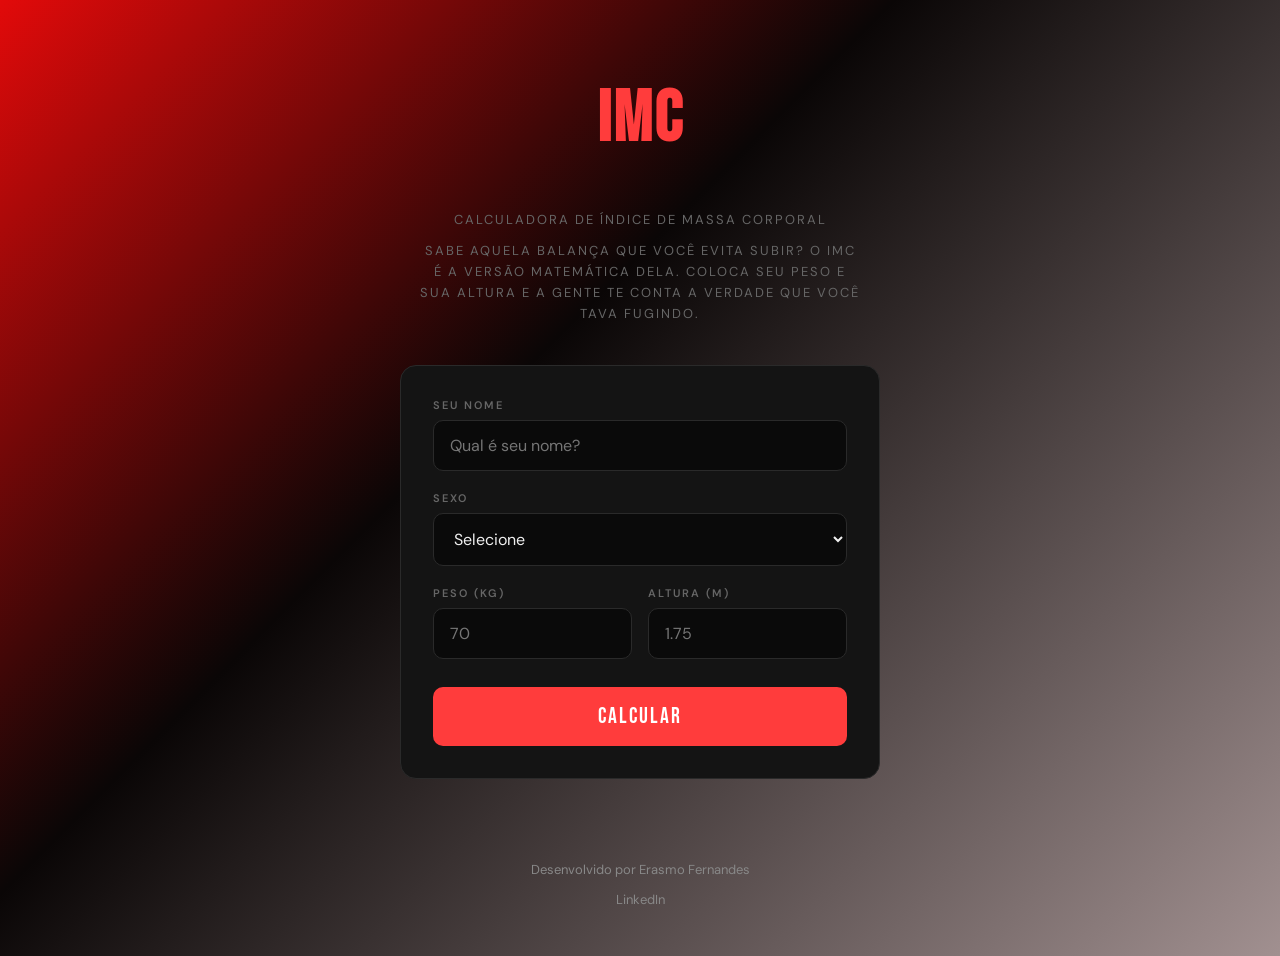
<file: index.html>
<!DOCTYPE html>
<html lang="pt-BR">
<head>
<meta charset="UTF-8">
<meta name="viewport" content="width=device-width, initial-scale=1.0">
<title>Calculadora de IMC</title>

<link href="https://fonts.googleapis.com/css2?family=Bebas+Neue&family=DM+Sans:wght@400;600;800&display=swap" rel="stylesheet">
<link rel="stylesheet" href="imc.css">
<link rel="icon" href="imc.png">


</head>
<body>

<div class="caixa-central">

  <div class="titulo">
    <h1>IMC</h1>
    <p>Calculadora de Índice de Massa Corporal</p>
    <p class="explicacao">
      Sabe aquela balança que você evita subir? 
      O IMC é a versão matemática dela. 
      Coloca seu peso e sua altura e a gente 
      te conta a verdade que você tava fugindo. 
      
    </p>
  </div>

  <div class="cartao">

    <div class="campo">
      <label>Seu nome</label>
      <input type="text" id="entrada-nome" placeholder="Qual é seu nome?" >
    </div>
  
  <div class="campo">
      <label>Sexo</label>
      <select id="entrada-sexo">
          <option value="">Selecione</option>
          <option value="masculino">Masculino</option>
          <option value="feminino">Feminino</option>
      </select>
  </div>

    <div class="dois-campos">

      <div class="campo">
        <label>Peso (kg)</label>
        <input type="number" id="entrada-peso" placeholder="70" >
      </div>

      <div class="campo">
        <label>Altura (m)</label>
        <input type="number" id="entrada-altura" placeholder="1.75">
      </div>

    </div>

    <button class="botao-calcular" onclick="calcular()">
      CALCULAR
    </button>

    <div class="resultado" id="caixa-resultado">
      <span class="emoji-resultado" id="emoji"></span>

      <div class="numero-imc" id="numero-imc"></div>

      <div class="texto-imc">Seu IMC</div>

      <div class="categoria" id="categoria"></div>

      <div class="mensagem" id="mensagem"></div>
    </div>

  </div>

</div>

<footer class="Dev">
<p>Desenvolvido por Erasmo Fernandes</p>
<a href="https://www.linkedin.com/in/erasmo-carlos-junior-fernandes-3657013b0/" target="_blank">LinkedIn</a>

</footer>

<script src="script.js"></script>

</body>
</html>
</file>
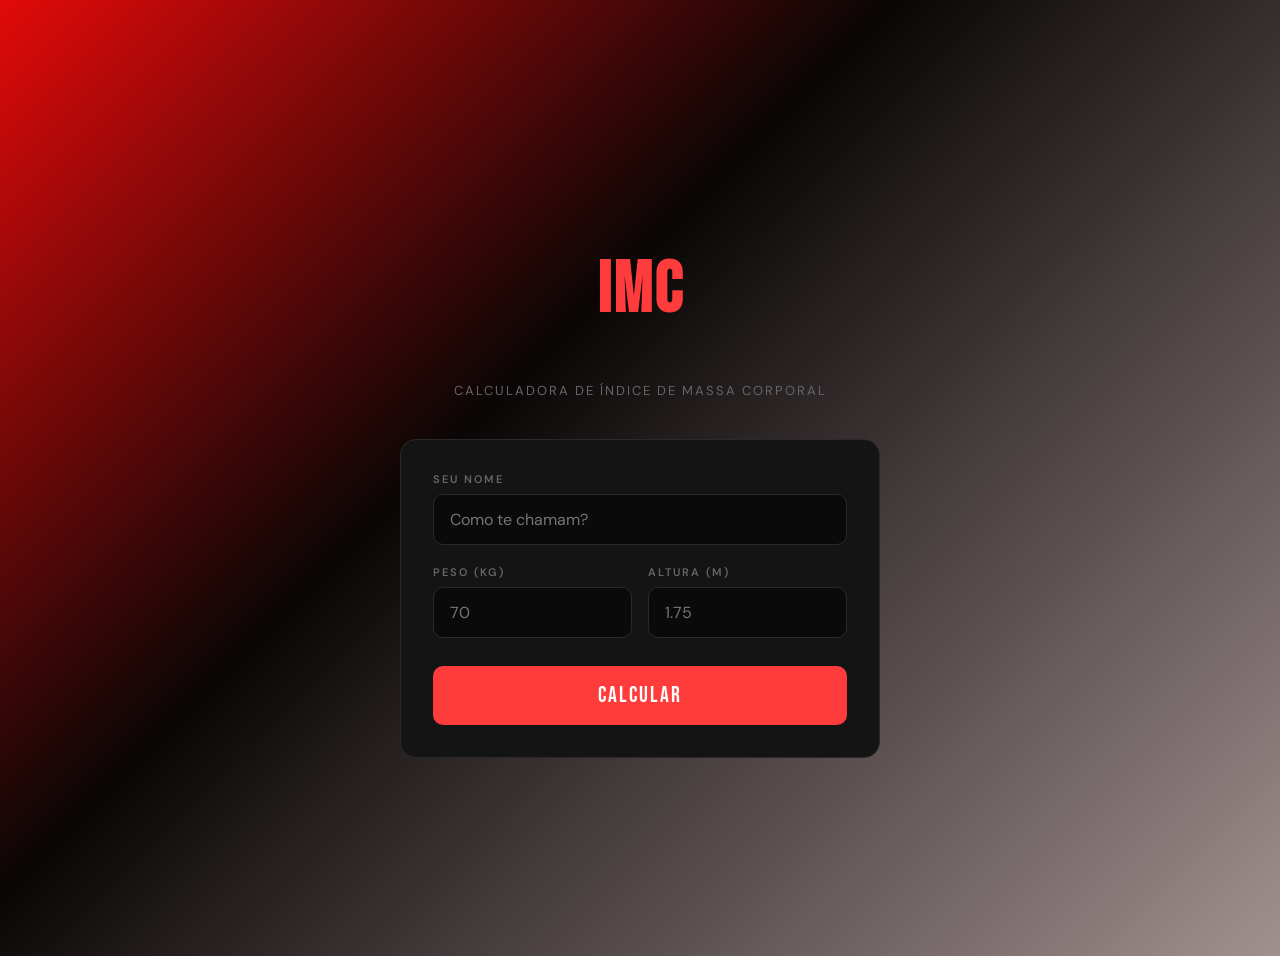
<file: imc.html>
<!DOCTYPE html>
<html lang="pt-BR">
<head>
<meta charset="UTF-8">
<meta name="viewport" content="width=device-width, initial-scale=1.0">
<title>Calculadora de IMC</title>

<link href="https://fonts.googleapis.com/css2?family=Bebas+Neue&family=DM+Sans:wght@400;600;800&display=swap" rel="stylesheet">
<link rel="stylesheet" href="imc.css">
<link rel="icon" href="imc.png">


</head>
<body>

<div class="caixa-central">

  <div class="titulo">
    <h1>IMC</h1>
    <p>Calculadora de Índice de Massa Corporal</p>
  </div>

  <div class="cartao">

    <div class="campo">
      <label>Seu nome</label>
      <input type="text" id="entrada-nome" placeholder="Como te chamam?" required>
    </div>

    <div class="dois-campos">

      <div class="campo">
        <label>Peso (kg)</label>
        <input type="number" id="entrada-peso" placeholder="70" required>
      </div>

      <div class="campo">
        <label>Altura (m)</label>
        <input type="number" id="entrada-altura" placeholder="1.75" required>
      </div>

    </div>

    <button class="botao-calcular" onclick="calcular()">
      CALCULAR
    </button>

    <div class="resultado" id="caixa-resultado">
      <span class="emoji-resultado" id="emoji"></span>

      <div class="numero-imc" id="numero-imc"></div>

      <div class="texto-imc">Seu IMC</div>

      <div class="categoria" id="categoria"></div>

      <div class="mensagem" id="mensagem"></div>
    </div>

  </div>

</div>

<script src="script.js"></script>

</body>
</html>
</file>
<file: imc.css>
body {
    background: linear-gradient(135deg, #e20a0a 0%,#0a0606 40%,#a19090 100% );
    color: #f0f0f0;
    font-family: 'DM Sans', sans-serif;
    min-height: 100vh;
    display: flex;
    align-items: center;
    justify-content: center;
    padding: 20px;
    min-height: 100vh;
    display: flex;
    flex-direction: column;
  }
  
  .caixa-central {
    width: 100%;
    max-width: 480px;
  }
  
  .titulo {
    text-align: center;
    margin-bottom: 40px;
  }
  
  .titulo h1 {
    font-family: 'Bebas Neue', sans-serif;
    font-size: 72px;
    color: #ff3c3c;
    letter-spacing: 2px;
  }
  
  .titulo p {
    color: #666;
    font-size: 13px;
    letter-spacing: 2px;
    text-transform: uppercase;
    margin-top: 6px;
  }
  
  .cartao {
    background: #141414;
    border: 1px solid #2a2a2a;
    border-radius: 16px;
    padding: 32px;
  }
  
  .campo {
    margin-bottom: 20px;
  }
  
  .campo label {
    display: block;
    font-size: 11px;
    text-transform: uppercase;
    letter-spacing: 2px;
    color: #666;
    margin-bottom: 8px;
    font-weight: 600;
  }
  
  .campo input {
    width: 100%;
    background: #0a0a0a;
    border: 1px solid #2a2a2a;
    border-radius: 10px;
    padding: 14px 16px;
    color: #f0f0f0;
    font-family: 'DM Sans', sans-serif;
    font-size: 16px;
    outline: none;
    box-sizing: border-box;
  }
  
  .campo input:focus {
    border-color: #ff3c3c;
  }
  
  .dois-campos {
    display: grid;
    grid-template-columns: 1fr 1fr;
    gap: 16px;
  }
  
  .botao-calcular {
    width: 100%;
    background: #ff3c3c;
    color: white;
    border: none;
    border-radius: 10px;
    padding: 16px;
    font-family: 'Bebas Neue', sans-serif;
    font-size: 22px;
    letter-spacing: 2px;
    cursor: pointer;
    margin-top: 8px;
  }
  
  .botao-calcular:hover {
    background: #ff5555;
  }
  
  .resultado {
    margin-top: 24px;
    border-radius: 12px;
    padding: 24px;
    display: none;
    border: 1px solid #2a2a2a;
  }
  
  .resultado.magro {
    background: #001a2e;
    border-top: 3px solid #00aaff;
  }
  
  .resultado.normal {
    background: #001a00;
    border-top: 3px solid #00cc44;
  }
  
  .resultado.sobrepeso {
    background: #1a1200;
    border-top: 3px solid #ffaa00;
  }
  
  .resultado.obeso {
    background: #1a0000;
    border-top: 3px solid #ff3c3c;
  }
  
  .emoji-resultado {
    font-size: 36px;
    margin-bottom: 12px;
    display: block;
  }
  
  .numero-imc {
    font-family: 'Bebas Neue', sans-serif;
    font-size: 56px;
    line-height: 1;
  }
  
  .texto-imc {
    font-size: 11px;
    text-transform: uppercase;
    letter-spacing: 2px;
    color: #666;
    margin-bottom: 16px;
  }
  
  .categoria {
    font-family: 'Bebas Neue', sans-serif;
    font-size: 28px;
    margin-bottom: 12px;
  }
  
  .mensagem {
    font-size: 14px;
    line-height: 1.7;
    color: #ccc;
  }

  .explicacao {
    text-align: center;
    color: #888;
    font-size: 13px;
    margin-top: 8px;
    padding: 0 20px;
    line-height: 1.6;
}

.Dev {
  text-align: center;
  padding: 20px;
  color: #888;
  font-size: 13px;
  margin-top: auto;
  width: 100%;
}

.Dev {
  text-align: center;
  padding: 20px;
  color: #888;
  font-size: 13px;
}

.Dev a {
  color: #888;
  text-decoration: none;
  margin: 0 10px;
}

.Dev a:hover {
  color: #000000;
}

.cartao select {
  width: 100%;
  background: #0a0a0a;
  border: 1px solid #2a2a2a;
  border-radius: 10px;
  padding: 14px 16px;
  color: #f0f0f0;
  font-family: 'DM Sans', sans-serif;
  font-size: 16px;
  outline: none;
}
</file>
